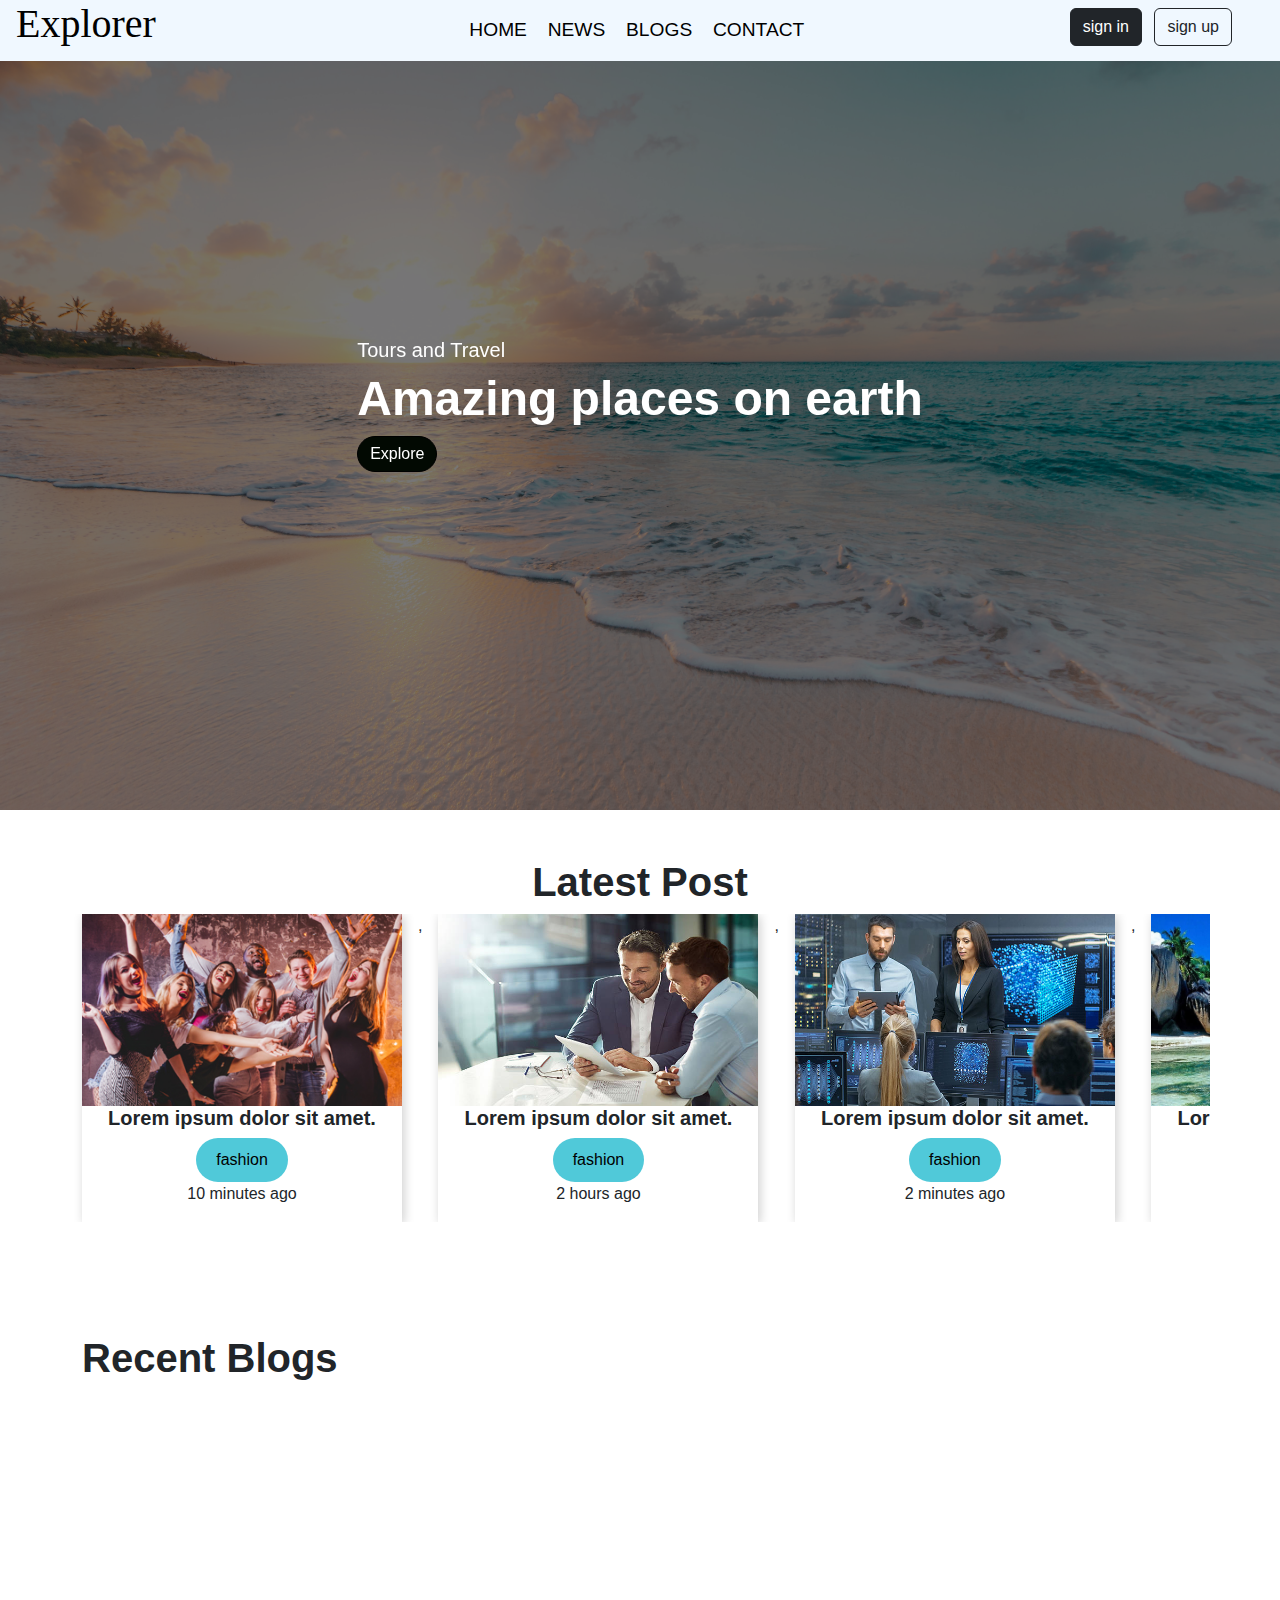
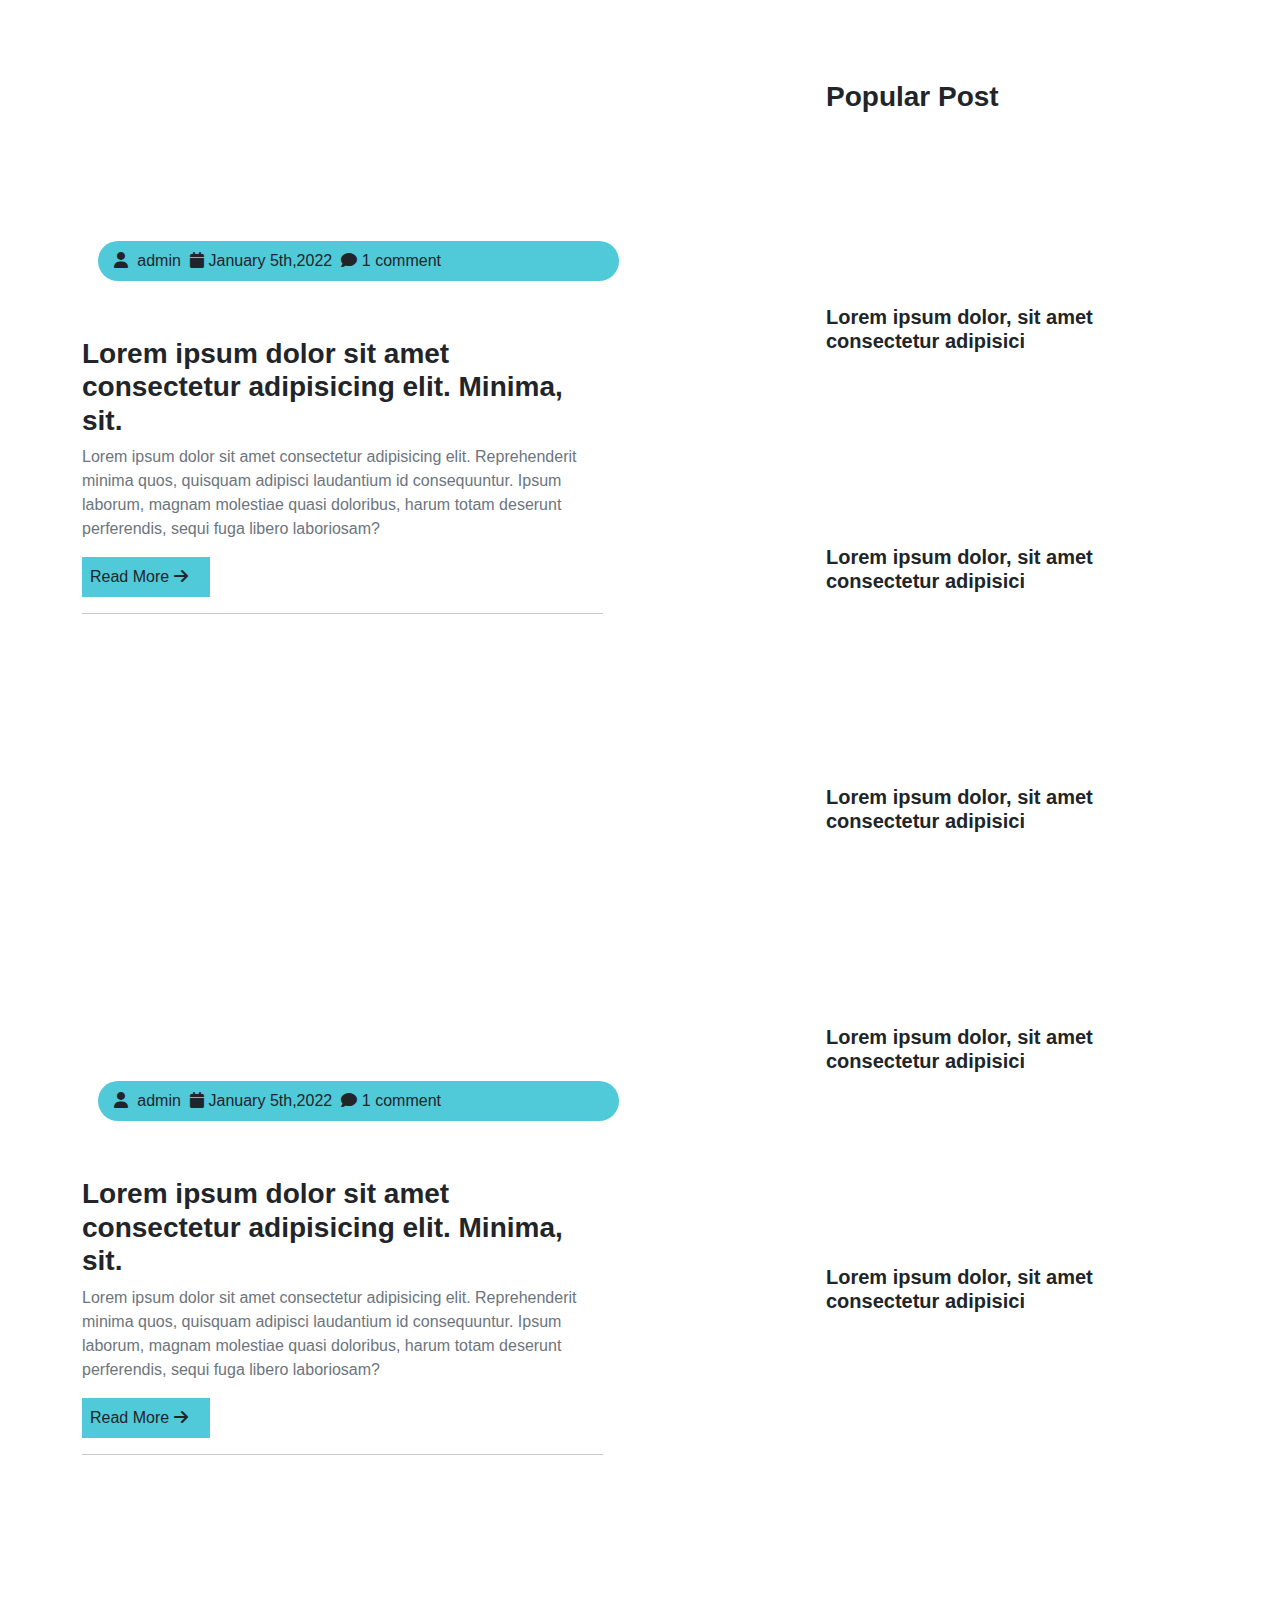
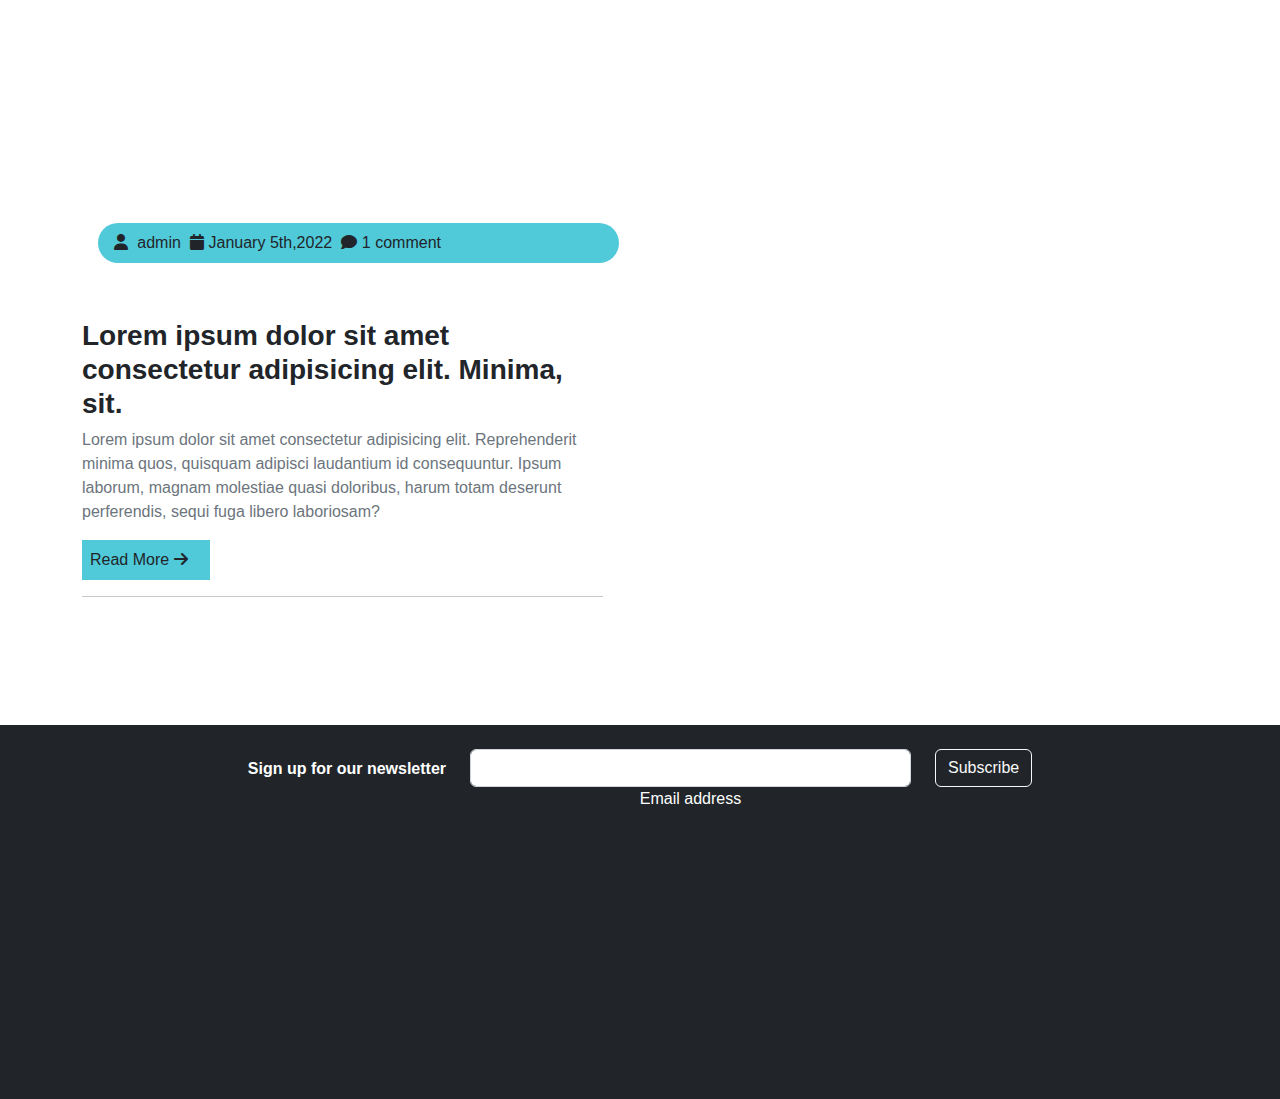
<file: index.html>
<html lang="en">
<head>
    <meta charset="UTF-8">
    <meta http-equiv="X-UA-Compatible" content="IE=edge">
    <meta name="viewport" content="width=device-width, initial-scale=1.0">
    <title>Blooger site</title>
    <!--Custom css-->
    <link rel="stylesheet" href="styles.css">
        <!--bootstrap css-->
    <link href="bootstrap-5.2.3-dist/css/bootstrap.min.css" type="text/css" rel="stylesheet">
         <!--font awesome -->
    <link rel="stylesheet" href="./css/all.min.css">
       <!--AOS library-->
       <link rel="stylesheet" href="css/aos.css">
</head>
<body>
 <nav class="fixed-top">
    <div>
      <h1><a href="#">Explorer</a></h1>
      <a href="#" class="toggle-button">
        <span class="bar"></span>
        <span class="bar"></span>
        <span class="bar"></span>
     </a>
    </div>  
    <div class="links">
      <ul>
        <li><a href="#home" class="spin">Home</a></li>
        <li><a href="#news" class="spin">News</a></li>
        <li><a href="#blogs" class="spin">Blogs</a></li>
        <li><a href="#contact" class="spin">Contact</a></li>   
      </ul>
    </div>
       <div class="sign me-lg-5  me-md-5 mt-2">
        <button class="btn btn-dark sign-in-up me-2">sign in</button>
        <button class="btn btn-outline-dark sign-in-up">sign up</button>
      </div> 
  </nav> 
  
  <main>
   <div class="home" id="home">
        <div class="header-overlay">
        <div data-aos="fade-up">
          <h5 >Tours and Travel</h5>
          <h1 class="fw-bold">Amazing places on earth</h1>
          <button class="cover" type="button">Explore</button>
        </div>
      </div>
    </div>
  
    <h1 class="fw-bold post text-center mt-5">Latest Post</h1>
    <section class="cards-section container" id="news">
      <!-- content of this section is looped thruogh in the js file -->
    </section>
       
   <section class="blog-section container" id="blogs">
    <div class="blogs-container mt-sm-5"> 
        <h1 class="text-sm-start  fw-bold">Recent Blogs</h1>
          <div class="blogs">
           <div data-aos="zoom-in">
              <img src="images/blog.jpeg" alt="">
            </div>
              <p class="blog-date"><i class="fa fa-user" aria-hidden="true"></i>&nbsp;<span>admin</span>
              <span><i class="fa fa-calendar" aria-hidden="true"></i>&nbsp;January 5th,2022</span>
              <span><i class="fa fa-comment" aria-hidden="true"></i>&nbsp;1 comment</span></p>
              <div class="blog-content">
                <h3 class="fw-bold">Lorem ipsum dolor sit amet consectetur adipisicing elit. Minima, sit.</h3>
                <p class="text-muted">Lorem ipsum dolor sit amet consectetur adipisicing elit. Reprehenderit minima quos, quisquam adipisci laudantium id consequuntur. Ipsum laborum, magnam molestiae quasi doloribus, harum totam deserunt perferendis, sequi fuga libero laboriosam?</p>
                <p class="read-more">Read More&nbsp;<i class="fa-sharp fa-solid fa-arrow-right"></i></p>
                <hr>
              </div>
              
          </div>

          <div class="blogs">
              <div data-aos="zoom-in">
              <img src="images/hhh.jpg" alt="">
            </div>
                <p class="blog-date"><i class="fa fa-user" aria-hidden="true"></i>&nbsp;<span>admin</span>
              <span><i class="fa fa-calendar" aria-hidden="true"></i>&nbsp;January 5th,2022</span>
              <span><i class="fa fa-comment" aria-hidden="true"></i>&nbsp;1 comment</span></p>
              <div class="blog-content">
                <h3 class="fw-bold">Lorem ipsum dolor sit amet consectetur adipisicing elit. Minima, sit.</h3>
                <p class="text-muted">Lorem ipsum dolor sit amet consectetur adipisicing elit. Reprehenderit minima quos, quisquam adipisci laudantium id consequuntur. Ipsum laborum, magnam molestiae quasi doloribus, harum totam deserunt perferendis, sequi fuga libero laboriosam?</p>
                <p class="read-more">Read More&nbsp;<i class="fa-sharp fa-solid fa-arrow-right"></i></p>
                <hr>
              </div>
          </div>

          <div class="blogs">
            <div data-aos="zoom-in">
             <img src="images/blog1.png" alt="">
            </div>
            <p class="blog-date"><i class="fa fa-user" aria-hidden="true"></i>&nbsp;<span>admin</span>
            <span><i class="fa fa-calendar" aria-hidden="true"></i>&nbsp;January 5th,2022</span>
            <span><i class="fa fa-comment" aria-hidden="true"></i>&nbsp;1 comment</span></p>
            <div class="blog-content">
              <h3 class="fw-bold">Lorem ipsum dolor sit amet consectetur adipisicing elit. Minima, sit.</h3>
              <p class="text-muted">Lorem ipsum dolor sit amet consectetur adipisicing elit. Reprehenderit minima quos, quisquam adipisci laudantium id consequuntur. Ipsum laborum, magnam molestiae quasi doloribus, harum totam deserunt perferendis, sequi fuga libero laboriosam?</p>
              <p class="read-more">Read More&nbsp;<i class="fa-sharp fa-solid fa-arrow-right"></i></p>
              <hr>
            </div>
       </div>
    </div>     
   
  <aside>
    <div data-aos="fade-left" class="categories-section">
       <h3 class="fw-bold text-start mt-4">Categories</h3>
       <p class="category">Lifestyle <span>(02)</span></p>
       <p class="category">Technology <span>(10)</span></p>
       <p class="category">Fashion <span>(07)</span></p>
       <p class="category">Business <span>(03)</span></p>
       <p class="category">Personal brand <span>(04)</span></p>
    </div>

    <div class="Popular-post mt-5">
      <h3 class="fw-bold">Popular Post</h3>
      <div class="popular-post-content">
      <article>
        <img src="images/program.jpg" data-aos="flip-up" alt="">
        <h5 class="fw-bold">Lorem ipsum dolor, sit amet consectetur adipisici</h5>
      </article>
      <article>
        <img src="images/man.jpg" data-aos="flip-up" alt="">
        <h5 class="fw-bold">Lorem ipsum dolor, sit amet consectetur adipisici</h5>
      </article>
      <article>
        <img src="images/wed.jpg" data-aos="flip-up" alt="">
        <h5 class="fw-bold">Lorem ipsum dolor, sit amet consectetur adipisici</h5>
      </article>
      <article>
        <img src="images/opp.png" data-aos="flip-up" alt="">
        <h5 class="fw-bold">Lorem ipsum dolor, sit amet consectetur adipisici</h5>
      </article>
      <article>
        <img src="images/blog3.png" data-aos="flip-up" alt="">
        <h5 class="fw-bold">Lorem ipsum dolor, sit amet consectetur adipisici</h5>
      </article>
    </div>
    </div>

    <div class="tags" data-aos="zoom-in">
      <h2 class="fw-bold">Popular tags</h2>
      <p class="tag" >software</p>
      <p class="tag">Finance</p>
      <p class="tag">cryptocurrency</p>
      <p class="tag">technology</p>
      <p class="tag">Health</p>
      <p class="tag">Sports</p>
      <p class="tag">software</p>
      <p class="tag">software</p>
  </aside>

</section>
</main>
 
<footer class="bg-dark text-center text-white">
    <div class="container p-4">
      <section class="">
        <form action="">
          <div class="row d-flex justify-content-center">
            <div class="col-auto">
              <p class="pt-2">
                <strong>Sign up for our newsletter</strong>
              </p>
            </div>
            <div class="col-md-5 col-12" id="contact">
              
              <div class="form-outline form-white mb-4">
                <input type="email" id="form5Example21" class="form-control" />
                <label class="form-label" for="form5Example21">Email address</label>
              </div>
            </div>
           
            <div class="col-auto">
              <button type="submit" class="btn btn-outline-light mb-4">
                Subscribe
              </button>
            </div>
          </div>
        </form>
      </section>
      <section class="mb-4">
        <p data-aos="zoom-in">
          Lorem ipsum dolor sit amet consectetur adipisicing elit. Sunt distinctio earum
          repellat quaerat voluptatibus placeat nam, commodi optio pariatur est quia magnam
          eum harum corrupti dicta, aliquam sequi voluptate quas.
        </p>
      </section>
      <section class="">
        <div class="row">
          <div class="col-lg-3 col-md-6 mb-4 mb-md-0" data-aos="fade-left">
            <h5 class="fw-bold">Partnership</h5>
  
            <ul class="list-unstyled mb-0">
              <li>
                <a href="#!" class="text-white text-decoration-none">Website</a>
              </li>
              <li>
                <a href="#!" class="text-white text-decoration-none">Social media</a>
              </li>
              <li>
                <a href="#!" class="text-white text-decoration-none">Branding</a>
              </li>
            </ul>
          </div>
          <div class="col-lg-3 col-md-6 mb-4 mb-md-0" data-aos="fade-left">
            <h5 class="fw-bold">About</h5>
  
            <ul class="list-unstyled mb-0">
              <li>
                <a href="#!" class="text-white text-decoration-none">Our projects</a>
              </li>
              <li>
                <a href="#!" class="text-white text-decoration-none">Careers</a>
              </li>
              <li>
            </ul>
          </div>
          <div class="col-lg-3 col-md-6 mb-4 mb-md-0" data-aos="fade-right">
            <h5 class="fw-bold">Support</h5>
  
            <ul class="list-unstyled mb-0">
              <li>
                <a href="#!" class="text-white text-decoration-none">Support request</a>
              </li>
              <li>
                <a href="#!" class="text-white text-decoration-none">Contact</a>
              </li>
            </ul>
          </div>
          <div class="col-lg-3 col-md-6 mb-4 mb-md-0" data-aos="fade-right">
            <h5 class="fw-bold">Stay connected</h5>              
                <div class="socials mb-0">
                  <i class="fab fa-facebook mx-1 social" aria-hidden="true"></i>  
                  <i class="fab fa-instagram mx-1 social" aria-hidden="true"></i>
                  <i class="fab fa-twitter mx-1 social" aria-hidden="true"></i>
                  <i class="fa-brands fa-linkedin-in mx-1 social"></i>
              </div>       
          </div>
        </div>
      </section>
    </div>
    <div class="text-center p-3" style="background-color: rgba(0, 0, 0, 0.2);" data-aos="zoom-in">
      © 2020 Copyright:
      <a class="text-white text-decoration-none" href="#">Lardzi.tech</a>
    </div>
  </footer>   
  
       <!--AOS js library-->
    <script src="aos.js"></script>
    <script src="script.js"></script>
</body>
</html>
</file>
<file: styles.css>
*{
    box-sizing: border-box;
    margin: 0;
    padding: 0;
    text-decoration: none;
    font-family: Arial, Helvetica, sans-serif;
}
/*NAVBAR*/
nav{
    display: flex;
    justify-content: space-between;
    align-items: flex-start;
    background-color: aliceblue;
    width: 100%;
    position: relative;
}
.toggle-button{
    height: 20px;
    width: 25px;
    position: absolute;
    top: 1rem;
    right: 150px;
    flex-direction: column;
    justify-content: space-between;
}
.toggle-button .bar{
    width: 100%;
    height: 3px;
    background-color: black;
    border-radius: 10px;
}
.links ul{
    display: flex;
    gap: 1.3rem;
    list-style-type: none;
    margin-top: 1rem;
}
.links ul li a{
    text-decoration: none;
    font-size: 1.2rem;
    color: black;
    text-transform: uppercase;
    position: relative;
}
.links ul li a::before{
 content: "";
 height: 2px;
 transition: all 300ms ease-in-out;
 position: absolute;
 background-color: rgb(43, 41, 41);
}
.spin::before{
    width: 0%;
    bottom: -2px;
}
.spin:hover:before{
    width: 100%;
    
}
nav h1 a{
    text-decoration: none;
    padding: .5rem 1rem;
    color: black;
    transition: all 400ms ease-in-out;
    opacity: .75;
    font-family: 'Lobster', cursive;
}

nav h1 a:hover{
  opacity: 1;
  color: black;

}

/*Home page*/
.home{
background-image: url("images/bgImage.jpg");
background-position: center;
background-repeat: no-repeat;
background-size: cover;
height: 90vh;
}
.header-overlay{
 background-color: rgba(0, 0, 0, 0.5);
 width: 100%;
 height: 90vh;
 display: flex;
flex-direction: column;
justify-content: center;
align-items: center;
color: #fff;
}
.header-overlay h1{
    font-size: 3rem;
}

.cover{
    border: 1px solid black;
    padding: 5px;
    border-radius: 25px;
    width: 80px;
    position: relative;
    background-color: rgb(2, 9, 2);
    color: white;
    transition: all 400ms ease-in-out;  
}

.cover:hover{
    background-color: transparent;
    color: black;
}

button:hover span{
    width: 100%;
}

 nav h1{
    font-family: 'Lobster', cursive;
    font-family: 'Playfair Display', serif; 
}

/*Cards section=======*/
.cards-section{
    display: flex;
    gap: 1rem;
    max-width: 1400px;
    overflow-x: scroll;
}

.cards-section article{
text-align: center;
width: 22rem;
box-shadow: 2px 2px 10px rgb(12, 8, 8, .2);
}
::-webkit-scrollbar{
    display: none;
}
.cards-section img{
    height: 12rem;
    width: 20rem;
}
.cards-section article button{
    background-color:#50c9d9;
    color: black;
    border: none;
    border-radius: 1.5rem;
    padding: 10px 20px;
}
/*Blog section*/
.blog-section{
  display: flex;
  margin: 4rem 0 7rem;
  width: 100vw;
}
.blogs-container{
    flex: 2;
    display: flex;
    flex-direction: column;  
}
aside{
    display: flex;
    flex-direction: column;
    flex: 1;
}
.blogs img{
    width: 46em;
    transition: all 300ms ease-in-out;
    position: relative;
}
.blogs >div{
    overflow: hidden;
}

.blogs img:hover{
    transform: scale(1.3);
   
}
.blog-content{
    max-width: 70%;
}
.blog-date{
    background-color: #50c9d9;
    padding: .5rem 1rem;
    width: 70%;
    border-radius: 2rem; 
    position: relative;
    left: 1rem;
    bottom: 2.5rem;
}

.blog-date span{
    margin-left: .3rem;
}

.read-more{
    background-color:#50c9d9;
    padding: .5rem;
    width: 8rem;
    cursor: pointer;

}
/*category*/
  .category{
    background-color: #50c9d9;
    width: 13rem;
    border-radius: 2rem;
    position: relative;
    padding: .5rem 1.8rem;
  }
 
  .category span{
    position: absolute;
    left: 10rem;
  }
  
  .Popular-post article img{
    width: 22rem;
    height: 10rem;
  }   
  .Popular-post article{
    margin-top: 2rem;
  }
  .tags{
    margin-top: 4rem; 
  }
  .tag{
    background-color: #50c9d9;
    padding:.5rem 1.2rem;
    border-radius: 2rem;  
    display: inline-block;
  }
  /*Big tablets */
  @media screen and (max-width: 1230px){
    .blog-section{
        display: grid;
        grid-template-columns: 1fr;
        margin-bottom: 4rem;
        width: 100vw;
        margin: 0;
        overflow: hidden;
    }
    aside{
        display: grid;
        grid-template-columns: 30% 70%;
    }
    .popular-post-content{
       display: flex;
       gap: 1rem;
        max-width: 700px;
        overflow-x: scroll;
    }
    ::-webkit-scrollbar{
        display: none;
    }
   
  }
  @media screen and (max-width: 1030px){
    .sign{
        margin-left: 2rem;
    }
    .links ul li a{
        font-size: .7rem;
    }
    .blog-section{
        margin-bottom: 4rem;
        margin: 2% 5%;
    }
    .blogs img{
        width: 30rem;
    }
    .Popular-post h1, aside h3, .tags h2, .blogs h3{
        font-size: 1.5rem;
    }
    aside h5{
        font-size: 1.1rem;
    }  
    .blog-date{
        max-width: 40%;  
    }
}

@media screen and (max-width: 980px){
  
    .sign{
        margin-left: 2rem;
    }

      aside .Popular-post article{
        margin-left: 2rem;
      }  
    .blogs{
        margin-left: 0;
    }
   
      .blogs img{
        width: 24rem;
    }
    .blog-date span{
        font-size: .7rem;
    }
    .cards-section{
        display: flex;
        gap: .5rem;
    }
    .cards-section article{
        text-align: center;
        width: 20rem;
        box-shadow: 2px 2px 10px rgb(12, 8, 8, .3);
        
        }
        .cards-section img{
            height: 12rem;
            width: 20rem;
            gap: 1rem;
        }
       
        .category{
            padding: .5rem 1rem;
            width: 12rem;
            border-radius: 2rem;
            position: relative;
          } 
          .category span{
            position: absolute;
            left: 8rem;
          }
          footer{
            font-size: 0.8rem;
          }
          .Popular-post h1, aside h3, .tags h2, .blogs h3{
            font-size: 1.2rem;
        }
        .blogs .text-muted{
      font-size: 0.8rem;
        }
}
@media screen and (max-width: 770px){
    aside{
        display: grid;
        grid-template-columns:  1fr;
    }
}

/*mobile*/
@media only screen and (max-width: 600px){
   body{
   height: 100vh;
   width: 100vw;
   }
   .header-overlay{
    padding: 0 20px;
   }
    .toggle-button{
        display: flex;
    }
    nav{
        flex-direction: column;
        align-items: flex-start;
        margin: 0;
    }
    .links ul{
        flex-direction: column;
        width: 100%;
    }
    .links ul li a{
        display: block;
        text-align: center;
    }
    .links{
        display: none;  
        width: 100%; 
    }
    .sign button{
        display: none;
    }
    .sign{
        display: flex;
       justify-content: center;
       align-items: center;
       width: 100%;   
    }
    .links.active, .sign button.active{
        display: flex;  
    }

    .blogs{
        width: 100vw;
    }
    .blogs img{
        width: 94%;
        padding:0 3%;
    }
    .blog h3, .blog p{
        padding:0 5%;
    }
     .blog-date{
        width: 100%;
        border-radius: 5px;
     }
    .blog-date span{
        font-size: 1rem;
    }
    .cards-section{
        width: 100vw;
    }
    .cards-section article{
        text-align: center;
        width: 22rem;
        box-shadow: 2px 2px 10px rgb(12, 8, 8, .3);
        
        }
        .cards-section img{
            height: 13rem;
            width: 22rem;
            gap: 1rem;
        } 
          .Popular-post article img{
            width: 22rem;
            height: 12rem;
          }  
          .category{
            width: 50%;
           
          }
          .category span{
            left: 70%;
          }
          .Popular-post{
            width: 80%;
          }
         .tags{
            max-width: 300px;
         }
}
</file>
